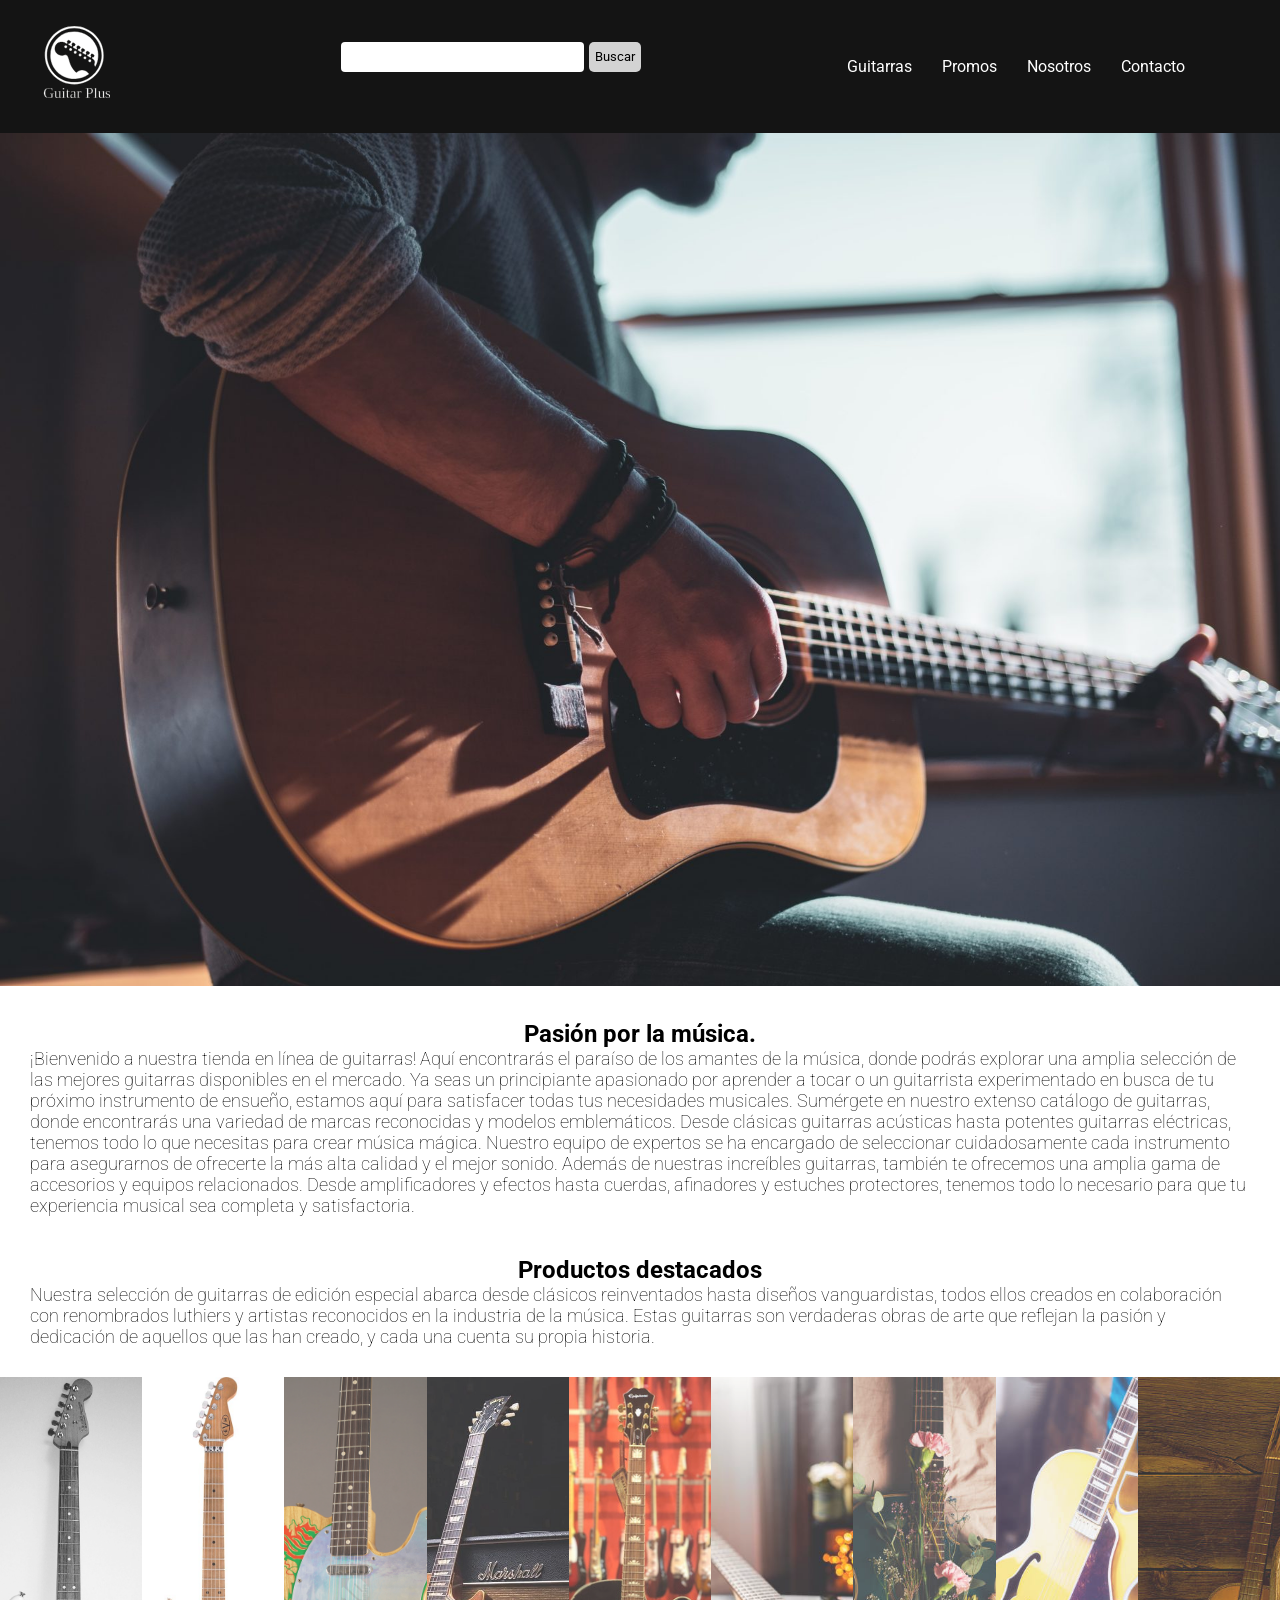
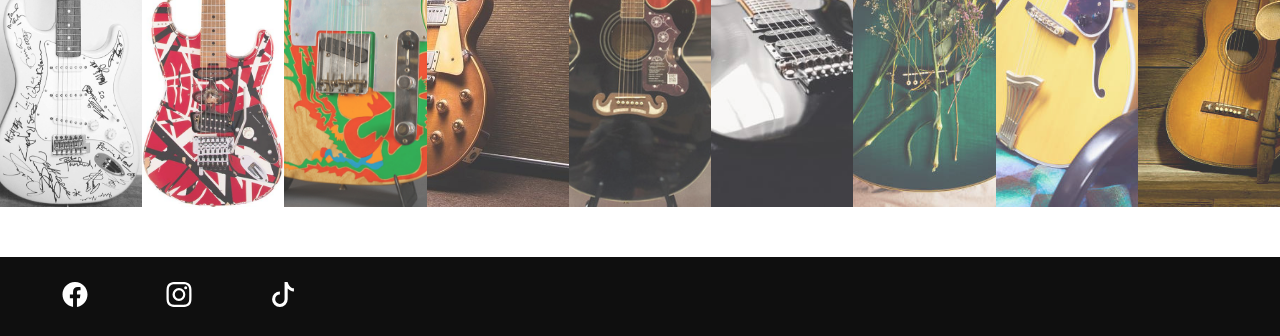
<file: Portafolio Final 1/index.html>
<!DOCTYPE html>
<html lang="en">
<head>
    <meta charset="UTF-8">
    <meta http-equiv="X-UA-Compatible" content="IE=edge">
    <meta name="viewport" content="width=device-width, initial-scale=1.0">
    <title>Guitar Plus</title>
    <link rel="shortcut icon" href="./imagenes/icon.png" type="image/x-icon">
    <link rel="stylesheet" href="./css/style.css">
</head>
<body>
    <nav>
        
      <a href="#">
        <img src="./imagenes/logo-clavijero.svg" alt="logo_svg">
      </a>
      <form class="search" action="">
        <input type="search">
        <button>
            Buscar
        </button>
      </form>
        <ul>
            <li>
                <a href="./content/Guitarras.html">Guitarras</a>
            </li>   
            <li>
                <a href="./content/Promos.html">Promos</a>
            </li>
            
            <li>
                <a href="./content/Nosotros.html">Nosotros</a>  
            </li>
            <li>
                <a href="./content/Contacto.html">Contacto</a>
            </li>
        </ul>
        
    </nav>
    <header>
        <img src="./imagenes/Hombre-tocando.jpg" alt="tocando-guitarra">
    </header>
    
    <main>
        <section class="intro">
          <h1>Pasión por la música.</h1>
          <p class="color-black">¡Bienvenido a nuestra tienda en línea de guitarras! Aquí encontrarás el paraíso de los amantes de la música, donde podrás explorar una amplia selección de las mejores guitarras disponibles en el mercado. Ya seas un principiante apasionado por aprender a tocar o un guitarrista experimentado en busca de tu próximo instrumento de ensueño, estamos aquí para satisfacer todas tus necesidades musicales.

            Sumérgete en nuestro extenso catálogo de guitarras, donde encontrarás una variedad de marcas reconocidas y modelos emblemáticos. Desde clásicas guitarras acústicas hasta potentes guitarras eléctricas, tenemos todo lo que necesitas para crear música mágica. Nuestro equipo de expertos se ha encargado de seleccionar cuidadosamente cada instrumento para asegurarnos de ofrecerte la más alta calidad y el mejor sonido.
            
            Además de nuestras increíbles guitarras, también te ofrecemos una amplia gama de accesorios y equipos relacionados. Desde amplificadores y efectos hasta cuerdas, afinadores y estuches protectores, tenemos todo lo necesario para que tu experiencia musical sea completa y satisfactoria.</p>
        </section>
        <div class="intro">
            <h2 class="centerh2-destacados">Productos destacados</h2>
            <p>Nuestra selección de guitarras de edición especial abarca desde clásicos reinventados hasta diseños vanguardistas, todos ellos creados en colaboración con renombrados luthiers y artistas reconocidos en la industria de la música. Estas guitarras son verdaderas obras de arte que reflejan la pasión y dedicación de aquellos que las han creado, y cada una cuenta su propia historia.</p>
        </div>
        <section class="ediciones-especiales">

           
            <img src="./imagenes/ediciones especiales/guitarra-edicion-especial-2.jpg" alt="especia-2">
            <img src="./imagenes/ediciones especiales/guitarra-edicion-especial-3.jpg" alt="especial-3">
            <img src="./imagenes/ediciones especiales/guitarra-edicion-especial-4.jpg" alt="especial-4">
            <img src="./imagenes/ediciones especiales/guitarra-edicion-especial-5.jpg" alt="especial-5">
            <img src="./imagenes/ediciones especiales/guitarra-edicion-especial-6.jpg" alt="especial-6">
            <img src="./imagenes/ediciones especiales/guitarra-edicion-especial-7.jpg" alt="especial-7">
            <img src="./imagenes/ediciones especiales/guitarra-edicion-especial-8.jpg" alt="especial-8">
            <img src="./imagenes/ediciones especiales/guitarra-edicion-especial-9.jpg" alt="especial-9">
            <img src="./imagenes/ediciones especiales/guitarra-edicion-especial-10.jpg" alt="especial-10">
         </section>
        <section>

            
            
    </main>
    <footer>
        
        <svg xmlns="http://www.w3.org/2000/svg" width="16" height="16" fill="currentColor" class="bi bi-facebook" viewBox="0 0 16 16">
            <path d="M16 8.049c0-4.446-3.582-8.05-8-8.05C3.58 0-.002 3.603-.002 8.05c0 4.017 2.926 7.347 6.75 7.951v-5.625h-2.03V8.05H6.75V6.275c0-2.017 1.195-3.131 3.022-3.131.876 0 1.791.157 1.791.157v1.98h-1.009c-.993 0-1.303.621-1.303 1.258v1.51h2.218l-.354 2.326H9.25V16c3.824-.604 6.75-3.934 6.75-7.951z"/>
        </svg>
        <svg xmlns="http://www.w3.org/2000/svg" width="16" height="16" fill="currentColor" class="bi bi-instagram" viewBox="0 0 16 16">
            <path d="M8 0C5.829 0 5.556.01 4.703.048 3.85.088 3.269.222 2.76.42a3.917 3.917 0 0 0-1.417.923A3.927 3.927 0 0 0 .42 2.76C.222 3.268.087 3.85.048 4.7.01 5.555 0 5.827 0 8.001c0 2.172.01 2.444.048 3.297.04.852.174 1.433.372 1.942.205.526.478.972.923 1.417.444.445.89.719 1.416.923.51.198 1.09.333 1.942.372C5.555 15.99 5.827 16 8 16s2.444-.01 3.298-.048c.851-.04 1.434-.174 1.943-.372a3.916 3.916 0 0 0 1.416-.923c.445-.445.718-.891.923-1.417.197-.509.332-1.09.372-1.942C15.99 10.445 16 10.173 16 8s-.01-2.445-.048-3.299c-.04-.851-.175-1.433-.372-1.941a3.926 3.926 0 0 0-.923-1.417A3.911 3.911 0 0 0 13.24.42c-.51-.198-1.092-.333-1.943-.372C10.443.01 10.172 0 7.998 0h.003zm-.717 1.442h.718c2.136 0 2.389.007 3.232.046.78.035 1.204.166 1.486.275.373.145.64.319.92.599.28.28.453.546.598.92.11.281.24.705.275 1.485.039.843.047 1.096.047 3.231s-.008 2.389-.047 3.232c-.035.78-.166 1.203-.275 1.485a2.47 2.47 0 0 1-.599.919c-.28.28-.546.453-.92.598-.28.11-.704.24-1.485.276-.843.038-1.096.047-3.232.047s-2.39-.009-3.233-.047c-.78-.036-1.203-.166-1.485-.276a2.478 2.478 0 0 1-.92-.598 2.48 2.48 0 0 1-.6-.92c-.109-.281-.24-.705-.275-1.485-.038-.843-.046-1.096-.046-3.233 0-2.136.008-2.388.046-3.231.036-.78.166-1.204.276-1.486.145-.373.319-.64.599-.92.28-.28.546-.453.92-.598.282-.11.705-.24 1.485-.276.738-.034 1.024-.044 2.515-.045v.002zm4.988 1.328a.96.96 0 1 0 0 1.92.96.96 0 0 0 0-1.92zm-4.27 1.122a4.109 4.109 0 1 0 0 8.217 4.109 4.109 0 0 0 0-8.217zm0 1.441a2.667 2.667 0 1 1 0 5.334 2.667 2.667 0 0 1 0-5.334z"/>
        </svg>
        <svg xmlns="http://www.w3.org/2000/svg" width="16" height="16" fill="currentColor" class="bi bi-tiktok" viewBox="0 0 16 16">
            <path d="M9 0h1.98c.144.715.54 1.617 1.235 2.512C12.895 3.389 13.797 4 15 4v2c-1.753 0-3.07-.814-4-1.829V11a5 5 0 1 1-5-5v2a3 3 0 1 0 3 3V0Z"/>
        </svg> 
    </footer>
</body>
</html>
</file>
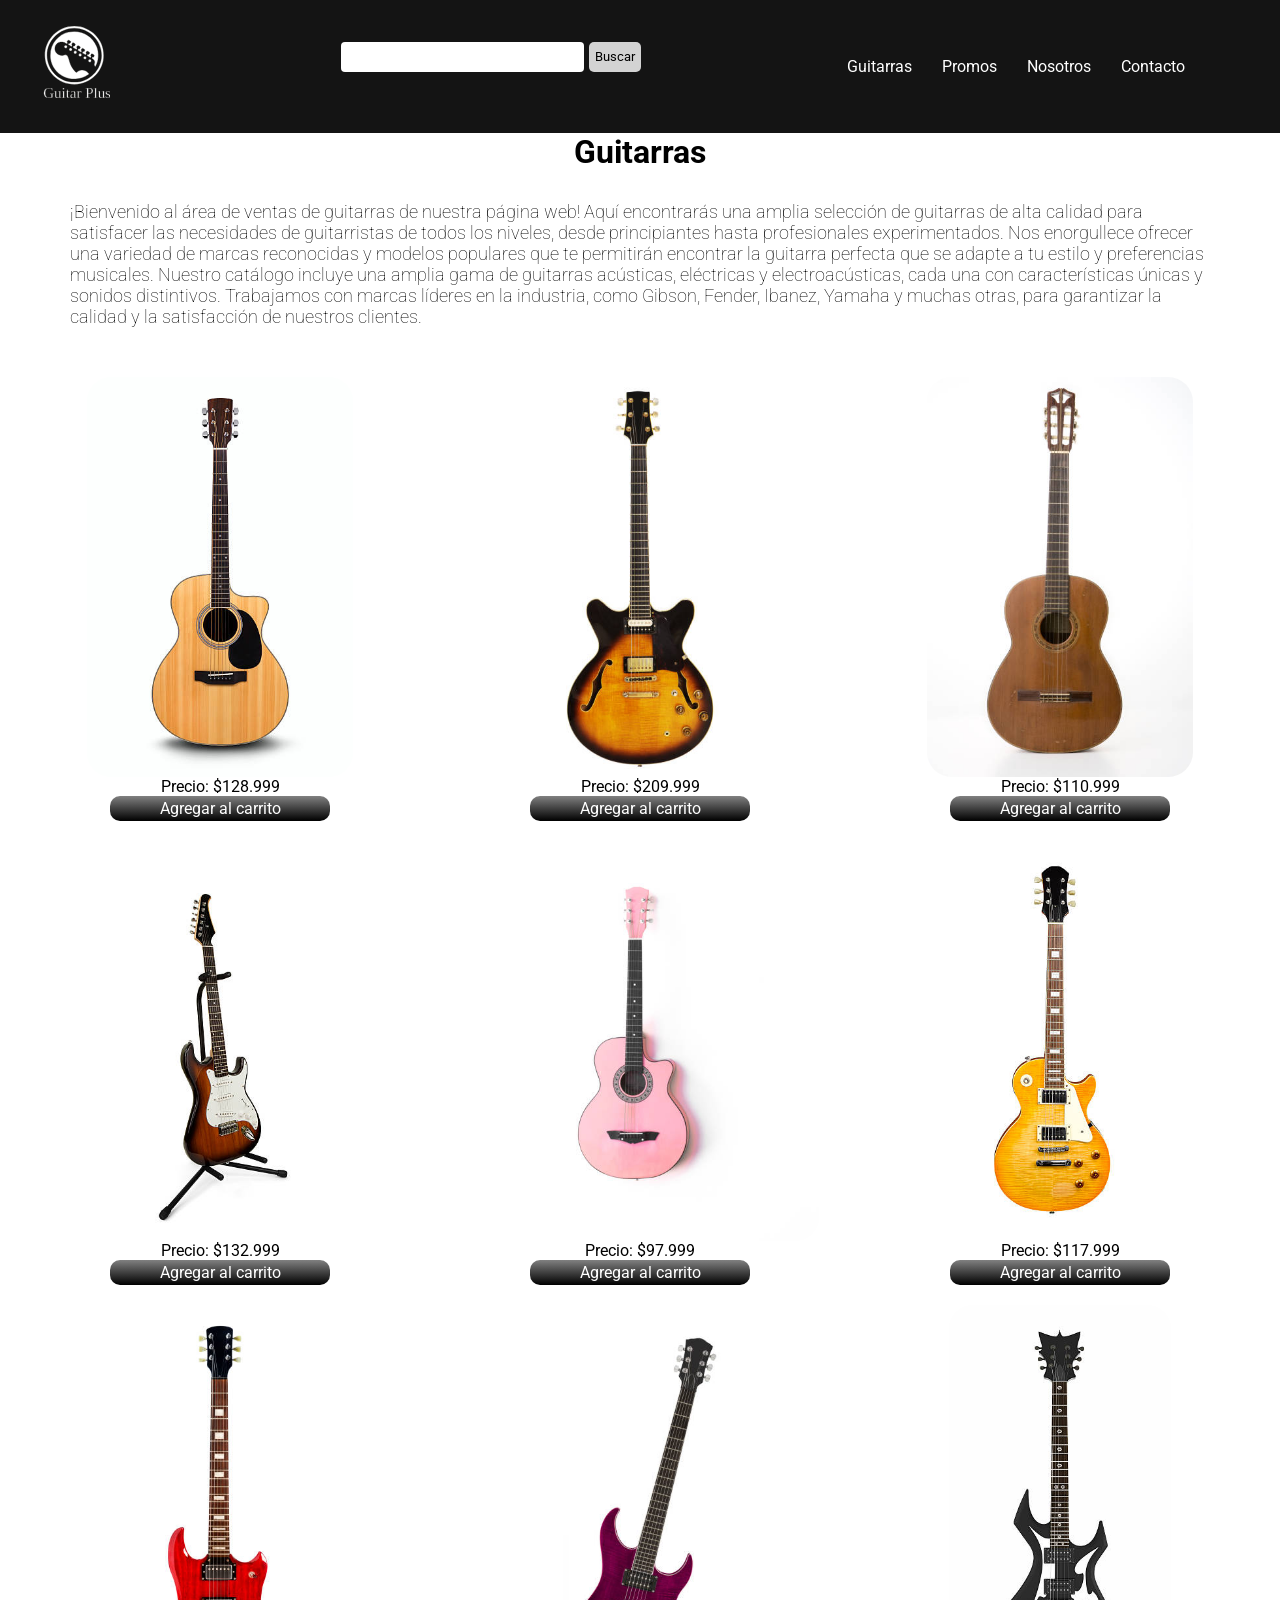
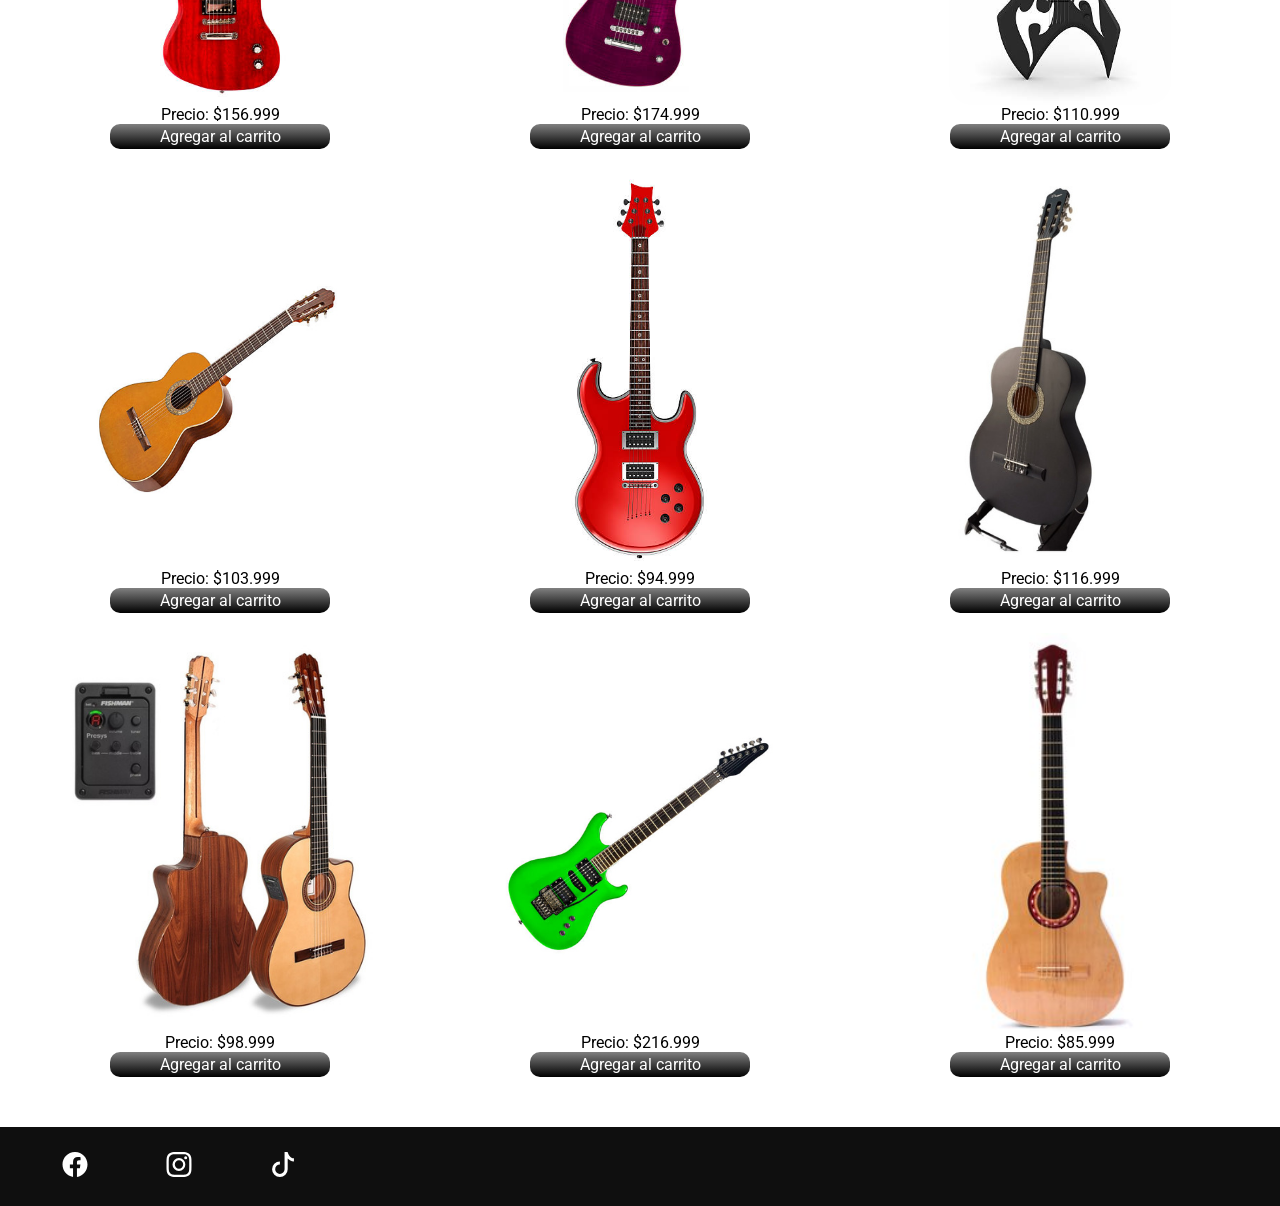
<file: Portafolio Final 1/content/guitarras.html>
<!DOCTYPE html>
<html lang="en">
<head>
    <meta charset="UTF-8">
    <meta http-equiv="X-UA-Compatible" content="IE=edge">
    <meta name="viewport" content="width=device-width, initial-scale=1.0">
    <title>Guitar Plus_Guitarras</title>
    <link rel="shortcut icon" href="../imagenes/icon.png" type="image/x-icon">
    <link rel="stylesheet" href="../css/style.css">
</head>
<body>
    <nav>
        <a href="../index.html">
            <img src="../imagenes/logo-clavijero.svg" alt="logo_svg">
        </a>
        <form class="search" action="">
            <input type="search">
            <button>
                Buscar
            </button>
          </form>
        <ul>
            <li>
                <a href="./guitarras.html">Guitarras</a>
            </li>
            <li>
                <a href="./promos.html">Promos</a>
            </li>
            
            <li>
                <a href="./nosotros.html">Nosotros</a>
            </li>
            <li>
                <a href="./contacto.html">Contacto</a>
            </li>
        </ul>
        
    </nav>
    <main>
    <h1>Guitarras</h1>
    <div class="contenedor">
        <p class="intro">¡Bienvenido al área de ventas de guitarras de nuestra página web!

            Aquí encontrarás una amplia selección de guitarras de alta calidad para satisfacer las necesidades de guitarristas de todos los niveles, desde principiantes hasta profesionales experimentados. Nos enorgullece ofrecer una variedad de marcas reconocidas y modelos populares que te permitirán encontrar la guitarra perfecta que se adapte a tu estilo y preferencias musicales.
            
            Nuestro catálogo incluye una amplia gama de guitarras acústicas, eléctricas y electroacústicas, cada una con características únicas y sonidos distintivos. Trabajamos con marcas líderes en la industria, como Gibson, Fender, Ibanez, Yamaha y muchas otras, para garantizar la calidad y la satisfacción de nuestros clientes.</p>
       <div class="caja">
      
        <img src="../imagenes/guitarras 2/guitarra-1.jpg" alt="guitarra_1">
        <label>Precio: $128.999</label>
           <a href="#"> Agregar al carrito</a> 
       </div>
       <div class="caja">
        
        <img src="../imagenes/guitarras 2/guitarra-2.jpg" alt="guitarra_2">
        <label>Precio: $209.999</label>
           <a href="#"> Agregar al carrito</a> 
       </div> 
       
       <div class="caja">
        <img src="../imagenes/guitarras 2/guitarra-4.jpg" alt="guitarra_4">
        <label>Precio: $110.999</label>
           <a href="#"> Agregar al carrito</a> 
       </div> 
       <div class="caja">
        <img src="../imagenes/guitarras 2/guitarra-5.jpg" alt="guitarra_5">
        <label>Precio: $132.999</label>
           <a href="#"> Agregar al carrito</a> 
       </div> 
       <div class="caja">
        <img src="../imagenes/guitarras 2/guitarra-6.jpg" alt="guitarra_6">
        <label>Precio: $97.999</label>
           <a href="#"> Agregar al carrito</a> 
           
       </div> 
       <div class="caja">
        <img src="../imagenes/guitarras 2/guitarra-7.jpg" alt="guitarra_7">
        <label>Precio: $117.999</label>
           <a href="#"> Agregar al carrito</a> 
       </div> 
       <div class="caja">
        <img src="../imagenes/guitarras 2/guitarra-8.jpg" alt="guitarra_8">
        <label>Precio: $156.999</label>
           <a href="#"> Agregar al carrito</a> 
       </div> 
       <div class="caja">
        <img src="../imagenes/guitarras 2/guitarra-9.jpg" alt="guitarra_9">
        <label>Precio: $174.999</label>
           <a href="#"> Agregar al carrito</a> 
       </div> 
       <div class="caja">
        <img src="../imagenes/guitarras 2/guitarra-10.jpg" alt="guitarra_10">
        <label>Precio: $110.999</label>
           <a href="#"> Agregar al carrito</a> 
       </div>
       <div class="caja">
        <img src="../imagenes/guitarras 2/guitarra-11.jpg" alt="guitarra_11">
        <label>Precio: $103.999</label>
           <a href="#"> Agregar al carrito</a> 
       </div> 
       <div class="caja">
        <img src="../imagenes/guitarras 2/guitarra-12.jpg" alt="guitarra_12">
        <label>Precio: $94.999</label>
           <a href="#"> Agregar al carrito</a> 
       </div>
       <div class="caja">
        <img src="../imagenes/guitarras 2/guitarra-13.jpg" alt="guitarra_13">
        <label>Precio: $116.999</label>
           <a href="#"> Agregar al carrito</a> 
       </div>   
       <div class="caja">
        <img src="../imagenes/guitarras 2/guitarra-14.jpg" alt="guitarra_14">
        <label>Precio: $98.999</label>
           <a href="#"> Agregar al carrito</a>
        </div>
           <div class="caja">
            <img src="../imagenes/guitarras 2/guitarra-3.jpg" alt="guitarra_3">
            <label>Precio: $216.999</label>
               <a href="#"> Agregar al carrito</a> 
            </div>
                   
       <div class="caja">
        <img src="../imagenes/guitarras 2/guitarra 15.jpg" alt="guitarra_15">
        <label>Precio: $85.999</label>
           <a href="#"> Agregar al carrito</a> 
        </div>
           
    </div>
</main>
<footer>
        
    <svg xmlns="http://www.w3.org/2000/svg" width="16" height="16" fill="currentColor" class="bi bi-facebook" viewBox="0 0 16 16">
        <path d="M16 8.049c0-4.446-3.582-8.05-8-8.05C3.58 0-.002 3.603-.002 8.05c0 4.017 2.926 7.347 6.75 7.951v-5.625h-2.03V8.05H6.75V6.275c0-2.017 1.195-3.131 3.022-3.131.876 0 1.791.157 1.791.157v1.98h-1.009c-.993 0-1.303.621-1.303 1.258v1.51h2.218l-.354 2.326H9.25V16c3.824-.604 6.75-3.934 6.75-7.951z"/>
    </svg>
    <svg xmlns="http://www.w3.org/2000/svg" width="16" height="16" fill="currentColor" class="bi bi-instagram" viewBox="0 0 16 16">
        <path d="M8 0C5.829 0 5.556.01 4.703.048 3.85.088 3.269.222 2.76.42a3.917 3.917 0 0 0-1.417.923A3.927 3.927 0 0 0 .42 2.76C.222 3.268.087 3.85.048 4.7.01 5.555 0 5.827 0 8.001c0 2.172.01 2.444.048 3.297.04.852.174 1.433.372 1.942.205.526.478.972.923 1.417.444.445.89.719 1.416.923.51.198 1.09.333 1.942.372C5.555 15.99 5.827 16 8 16s2.444-.01 3.298-.048c.851-.04 1.434-.174 1.943-.372a3.916 3.916 0 0 0 1.416-.923c.445-.445.718-.891.923-1.417.197-.509.332-1.09.372-1.942C15.99 10.445 16 10.173 16 8s-.01-2.445-.048-3.299c-.04-.851-.175-1.433-.372-1.941a3.926 3.926 0 0 0-.923-1.417A3.911 3.911 0 0 0 13.24.42c-.51-.198-1.092-.333-1.943-.372C10.443.01 10.172 0 7.998 0h.003zm-.717 1.442h.718c2.136 0 2.389.007 3.232.046.78.035 1.204.166 1.486.275.373.145.64.319.92.599.28.28.453.546.598.92.11.281.24.705.275 1.485.039.843.047 1.096.047 3.231s-.008 2.389-.047 3.232c-.035.78-.166 1.203-.275 1.485a2.47 2.47 0 0 1-.599.919c-.28.28-.546.453-.92.598-.28.11-.704.24-1.485.276-.843.038-1.096.047-3.232.047s-2.39-.009-3.233-.047c-.78-.036-1.203-.166-1.485-.276a2.478 2.478 0 0 1-.92-.598 2.48 2.48 0 0 1-.6-.92c-.109-.281-.24-.705-.275-1.485-.038-.843-.046-1.096-.046-3.233 0-2.136.008-2.388.046-3.231.036-.78.166-1.204.276-1.486.145-.373.319-.64.599-.92.28-.28.546-.453.92-.598.282-.11.705-.24 1.485-.276.738-.034 1.024-.044 2.515-.045v.002zm4.988 1.328a.96.96 0 1 0 0 1.92.96.96 0 0 0 0-1.92zm-4.27 1.122a4.109 4.109 0 1 0 0 8.217 4.109 4.109 0 0 0 0-8.217zm0 1.441a2.667 2.667 0 1 1 0 5.334 2.667 2.667 0 0 1 0-5.334z"/>
    </svg>
    <svg xmlns="http://www.w3.org/2000/svg" width="16" height="16" fill="currentColor" class="bi bi-tiktok" viewBox="0 0 16 16">
        <path d="M9 0h1.98c.144.715.54 1.617 1.235 2.512C12.895 3.389 13.797 4 15 4v2c-1.753 0-3.07-.814-4-1.829V11a5 5 0 1 1-5-5v2a3 3 0 1 0 3 3V0Z"/>
    </svg> 
</footer>
</body>

</html>
</file>
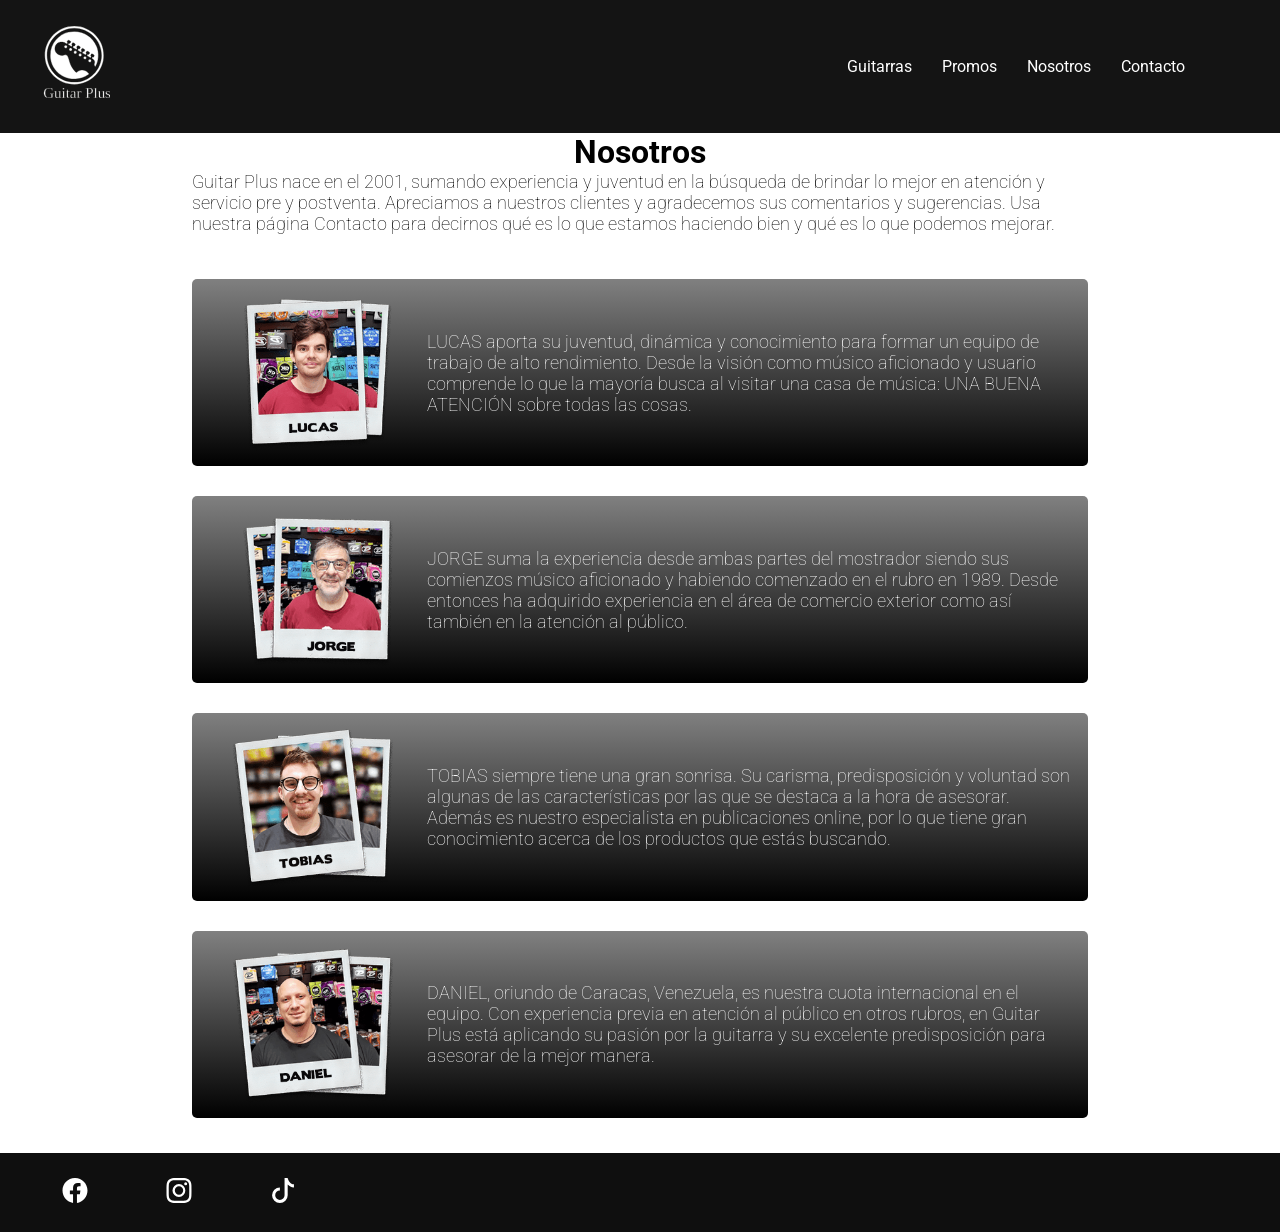
<file: Portafolio Final 1/content/nosotros.html>
<!DOCTYPE html>
<html lang="en">
<head>
    <meta charset="UTF-8">
    <meta http-equiv="X-UA-Compatible" content="IE=edge">
    <meta name="viewport" content="width=device-width, initial-scale=1.0">
    <title>Guitar Plus_Nosotros</title>
    <link rel="shortcut icon" href="../imagenes/icon.png" type="image/x-icon">
    <link rel="stylesheet" href="../css/style.css">
</head>
<body>
    <nav>
        <a href="../index.html">
            <img src="../imagenes/logo-clavijero.svg" alt="logo_svg">
        </a>

        <ul>
            <li>
                <a href="./guitarras.html">Guitarras</a>
            </li>
            <li>
                <a href="./promos.html">Promos</a>
            </li>
            
            <li>
                <a href="./nosotros.html">Nosotros</a>
            </li>
            <li>
                <a href="./contacto.html">Contacto</a>
            </li>
        </ul>
    </nav>
    <main></main>
    <h1 class="centrar-nosotros">Nosotros</h1>
    <section>
    <p class="alinear">Guitar Plus nace en el 2001, sumando experiencia y juventud en la búsqueda de brindar lo mejor en atención y servicio pre y postventa. Apreciamos a nuestros clientes y agradecemos sus comentarios y sugerencias. Usa nuestra página Contacto para decirnos qué es lo que estamos haciendo bien y qué es lo que podemos mejorar.</p>
</section>
<div class="personal-contenedor">
<div class="personal">
<img src="../imagenes/personal/peronal-1.png" alt="persona-1">
<p>LUCAS aporta su juventud, dinámica y conocimiento para formar un equipo de trabajo de alto rendimiento. Desde la visión como músico aficionado y usuario comprende lo que la mayoría busca al visitar una casa de música: UNA BUENA ATENCIÓN sobre todas las cosas.</p>
</div>
<div class="personal">
<img src="../imagenes/personal/personal-2.png" alt="persona-2">
<p>JORGE suma la experiencia desde ambas partes del mostrador siendo sus comienzos músico aficionado y habiendo comenzado en el rubro en 1989. Desde entonces ha adquirido experiencia en el área de comercio exterior como así también en la atención al público.</p>
</div>
<div class="personal">
<img src="../imagenes/personal/personal-3.png" alt="persona-3">
<p>TOBIAS siempre tiene una gran sonrisa. Su carisma, predisposición y voluntad son algunas de las características por las que se destaca a la hora de asesorar. Además es nuestro especialista en publicaciones online, por lo que tiene gran conocimiento acerca de los productos que estás buscando.</p>
</div>
<div class="personal">
<img src="../imagenes/personal/personal-4.png" alt="persona-4">
<p>DANIEL, oriundo de Caracas, Venezuela, es nuestra cuota internacional en el equipo. Con experiencia previa en atención al público en otros rubros, en Guitar Plus está aplicando su pasión por la guitarra y su excelente predisposición para asesorar de la mejor manera.</p>
</div>
</div>
</main>
<footer>
    <svg xmlns="http://www.w3.org/2000/svg" width="16" height="16" fill="currentColor" class="bi bi-facebook" viewBox="0 0 16 16">
        <path d="M16 8.049c0-4.446-3.582-8.05-8-8.05C3.58 0-.002 3.603-.002 8.05c0 4.017 2.926 7.347 6.75 7.951v-5.625h-2.03V8.05H6.75V6.275c0-2.017 1.195-3.131 3.022-3.131.876 0 1.791.157 1.791.157v1.98h-1.009c-.993 0-1.303.621-1.303 1.258v1.51h2.218l-.354 2.326H9.25V16c3.824-.604 6.75-3.934 6.75-7.951z"/>
    </svg>
    <svg xmlns="http://www.w3.org/2000/svg" width="16" height="16" fill="currentColor" class="bi bi-instagram" viewBox="0 0 16 16">
        <path d="M8 0C5.829 0 5.556.01 4.703.048 3.85.088 3.269.222 2.76.42a3.917 3.917 0 0 0-1.417.923A3.927 3.927 0 0 0 .42 2.76C.222 3.268.087 3.85.048 4.7.01 5.555 0 5.827 0 8.001c0 2.172.01 2.444.048 3.297.04.852.174 1.433.372 1.942.205.526.478.972.923 1.417.444.445.89.719 1.416.923.51.198 1.09.333 1.942.372C5.555 15.99 5.827 16 8 16s2.444-.01 3.298-.048c.851-.04 1.434-.174 1.943-.372a3.916 3.916 0 0 0 1.416-.923c.445-.445.718-.891.923-1.417.197-.509.332-1.09.372-1.942C15.99 10.445 16 10.173 16 8s-.01-2.445-.048-3.299c-.04-.851-.175-1.433-.372-1.941a3.926 3.926 0 0 0-.923-1.417A3.911 3.911 0 0 0 13.24.42c-.51-.198-1.092-.333-1.943-.372C10.443.01 10.172 0 7.998 0h.003zm-.717 1.442h.718c2.136 0 2.389.007 3.232.046.78.035 1.204.166 1.486.275.373.145.64.319.92.599.28.28.453.546.598.92.11.281.24.705.275 1.485.039.843.047 1.096.047 3.231s-.008 2.389-.047 3.232c-.035.78-.166 1.203-.275 1.485a2.47 2.47 0 0 1-.599.919c-.28.28-.546.453-.92.598-.28.11-.704.24-1.485.276-.843.038-1.096.047-3.232.047s-2.39-.009-3.233-.047c-.78-.036-1.203-.166-1.485-.276a2.478 2.478 0 0 1-.92-.598 2.48 2.48 0 0 1-.6-.92c-.109-.281-.24-.705-.275-1.485-.038-.843-.046-1.096-.046-3.233 0-2.136.008-2.388.046-3.231.036-.78.166-1.204.276-1.486.145-.373.319-.64.599-.92.28-.28.546-.453.92-.598.282-.11.705-.24 1.485-.276.738-.034 1.024-.044 2.515-.045v.002zm4.988 1.328a.96.96 0 1 0 0 1.92.96.96 0 0 0 0-1.92zm-4.27 1.122a4.109 4.109 0 1 0 0 8.217 4.109 4.109 0 0 0 0-8.217zm0 1.441a2.667 2.667 0 1 1 0 5.334 2.667 2.667 0 0 1 0-5.334z"/>
    </svg>
    <svg xmlns="http://www.w3.org/2000/svg" width="16" height="16" fill="currentColor" class="bi bi-tiktok" viewBox="0 0 16 16">
        <path d="M9 0h1.98c.144.715.54 1.617 1.235 2.512C12.895 3.389 13.797 4 15 4v2c-1.753 0-3.07-.814-4-1.829V11a5 5 0 1 1-5-5v2a3 3 0 1 0 3 3V0Z"/>
    </svg> 
</footer>
</body>
</html>
</file>
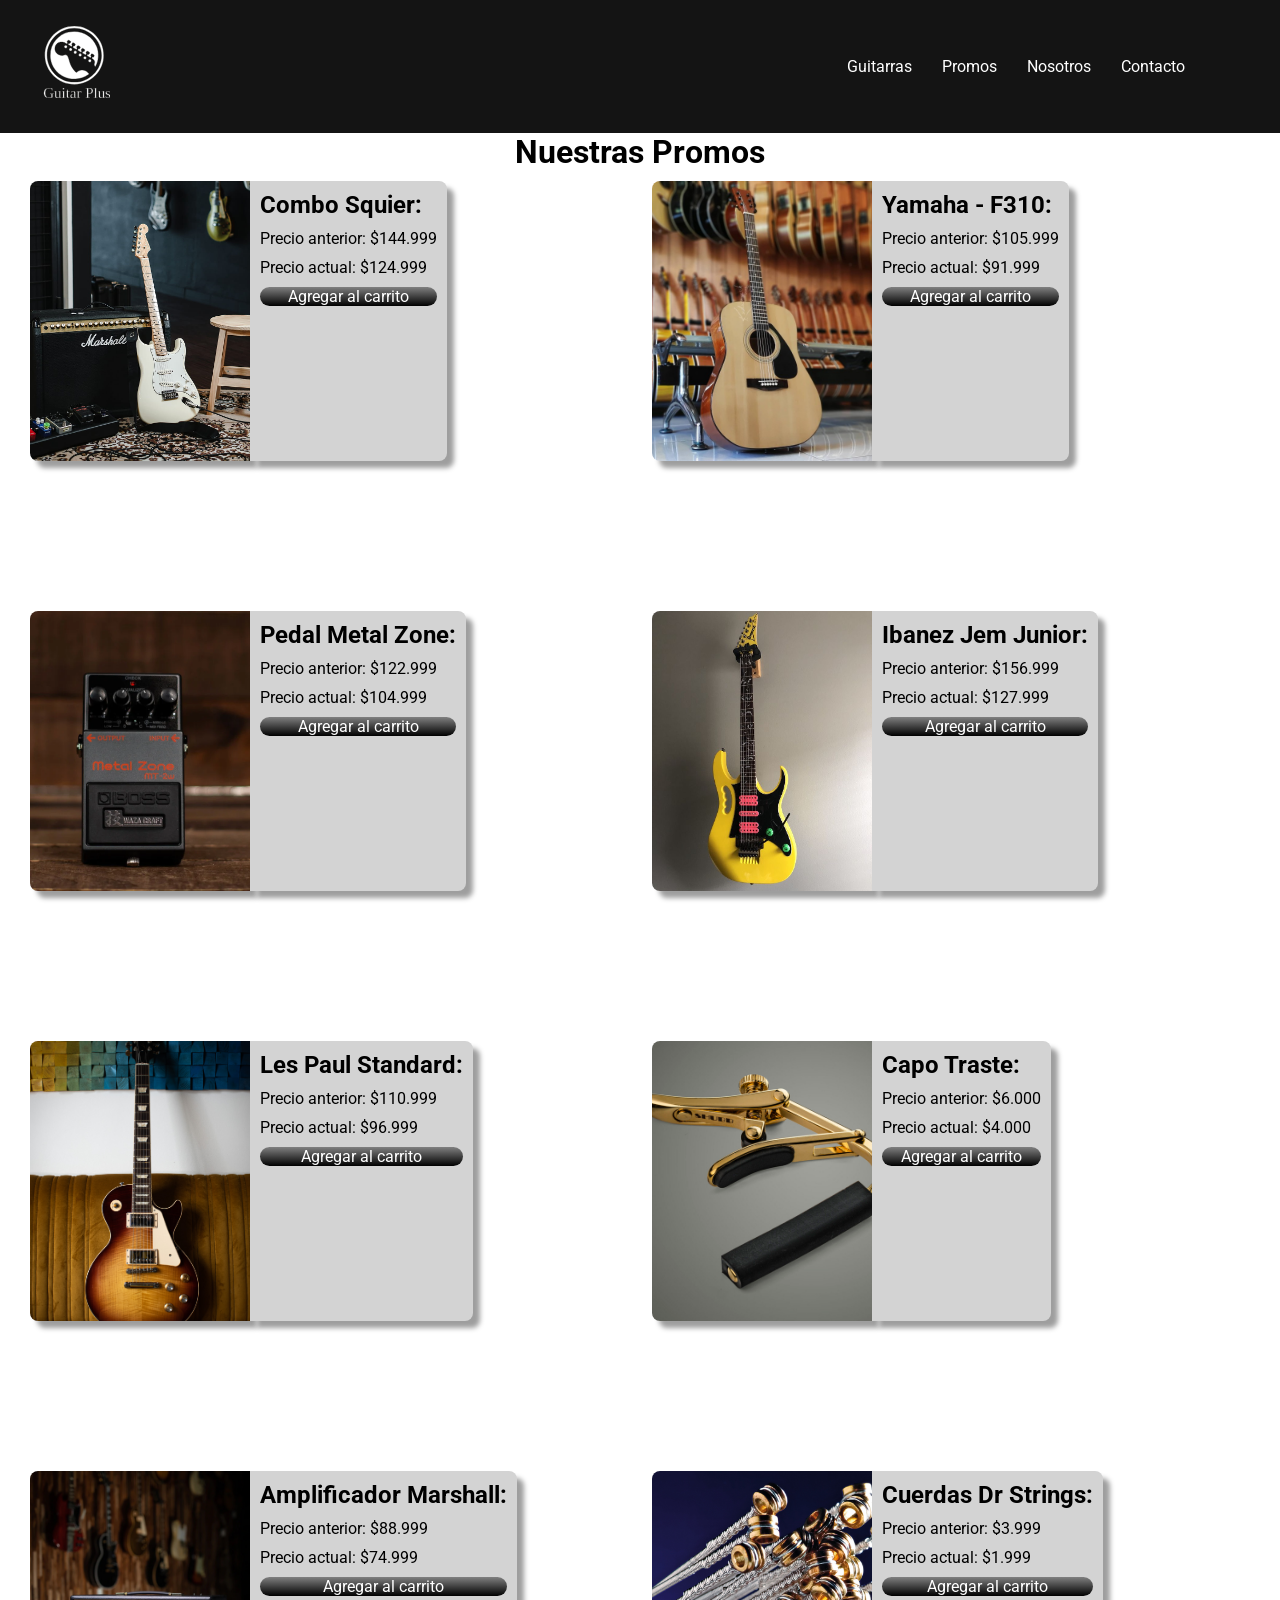
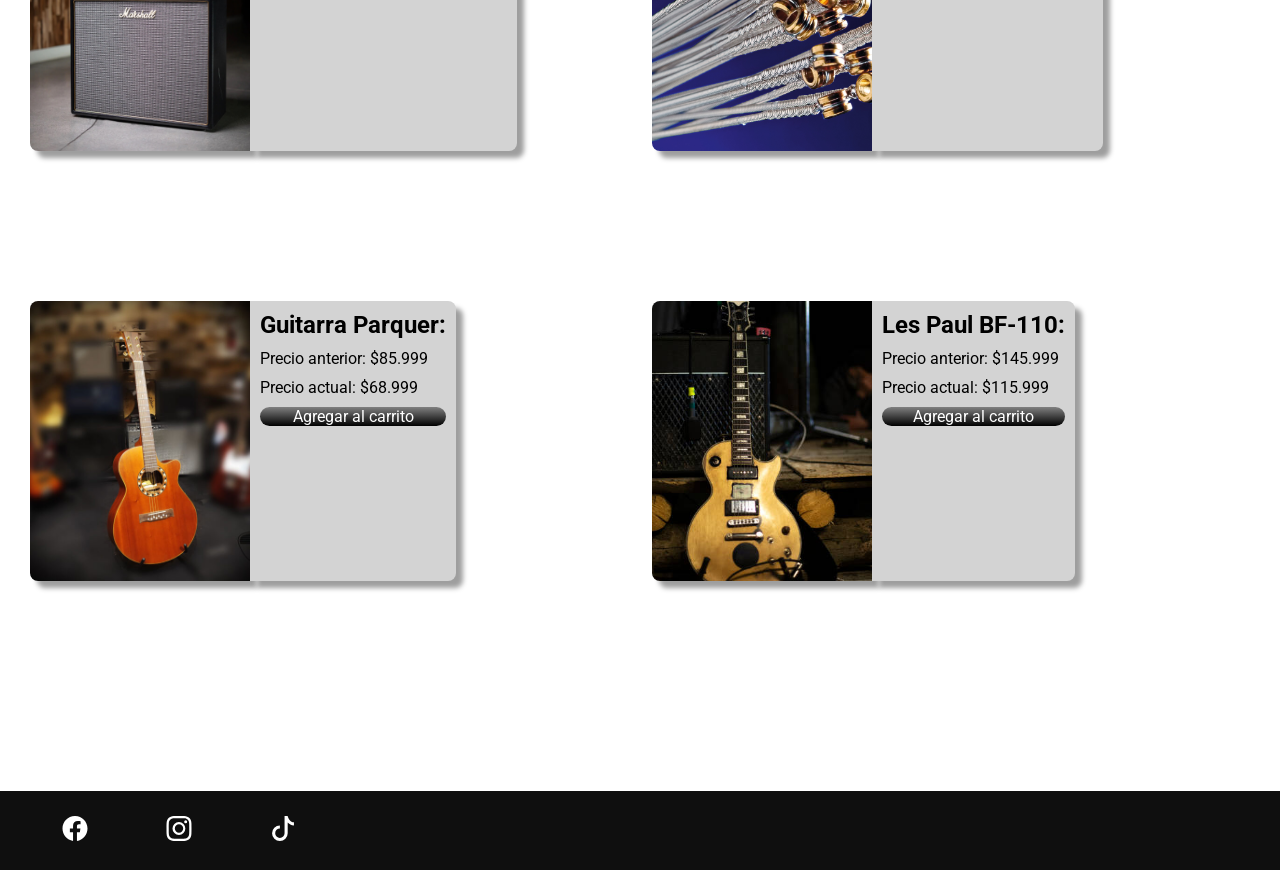
<file: Portafolio Final 1/content/promos.html>
<!DOCTYPE html>
<html lang="en">
<head>
    <meta charset="UTF-8">
    <meta http-equiv="X-UA-Compatible" content="IE=edge">
    <meta name="viewport" content="width=device-width, initial-scale=1.0">
    <title>Guitar Plus_Promos</title>
    <link rel="shortcut icon" href="../imagenes/icon.png" type="image/x-icon">
    <link rel="stylesheet" href="../css/style.css">
</head>
<body>
    <nav>
        <a href="../index.html">
            <img src="../imagenes/logo-clavijero.svg" alt="logo_svg">
        </a>
        
        <ul>
            <li>
                <a href="./guitarras.html">Guitarras</a>
            </li> 
            <li>
                <a href="./promos.html">Promos</a>
            </li>
            
            <li>
                <a href="./nosotros.html">Nosotros</a>
            </li>
            <li>
                <a href="./contacto.html">Contacto</a>
            </li>
        </ul>
    </nav>
    <header></header>
    <main>
        <h1 class="text-center">Nuestras Promos</h1>
        
        <div class="contenedor2">
            
          <div class="caja2">
            <img src="../imagenes/productos en promoción/combo_fender.jpg" alt="fender-squier">
            <div>
           <h2>Combo Squier:</h2>
           <label>Precio anterior: $144.999</label>
           <label>Precio actual: $124.999</label>
           <a href="#"> Agregar al carrito</a> 
           
        </div>
        </div>
        <div class="caja2">
          <img src="../imagenes/productos en promoción/Yamaha_f310.jpg" alt="guitarra-yamaha">
          <div>
          <h2 class="   center_promos">Yamaha - F310:</h2>
          <label>Precio anterior: $105.999</label>
           <label>Precio actual: $91.999</label>
           <a href="#">Agregar al carrito</a>
           
        </div>   
        </div>
        <div class="caja2">
          <img src="../imagenes/productos en promoción/pedal-metal-boss.webp" alt="pedal-guitarra-electrica">
          <div>
          <h2>Pedal Metal Zone:</h2>
          <label>Precio anterior: $122.999</label>
           <label>Precio actual: $104.999</label>
           <a href="#">Agregar al carrito</a>
           
        </div>
            
        </div>  
           <div class="caja2">
            <img src="../imagenes/productos en promoción/ibanez_jem_junior.jpg" alt="ibanez-junior">
            <div>
            <h2>Ibanez Jem Junior:</h2>
            <label>Precio anterior: $156.999</label>
           <label>Precio actual: $127.999</label>
           <a href="#">Agregar al carrito</a>
           
        </div>
           </div>
           <div class="caja2">
            <img src="../imagenes/productos en promoción/gibson_les_paul.jpg" alt=" gibson-standard">
            <div>
            <h2>Les Paul Standard:</h2>
            
            <label>Precio anterior: $110.999</label>
           <label>Precio actual: $96.999</label>
           <a href="#">Agregar al carrito</a>
    
        </div>
           </div>
           <div class="caja2">
            <img src="../imagenes/productos en promoción/capo_traste.jpg" alt="capo-traste-para-guitarra">
            <div>
            <h2>Capo Traste:</h2>
            <label>Precio anterior: $6.000</label>
           <label>Precio actual: $4.000</label>
           <a href="#">Agregar al carrito</a>
        </div>
           </div>
           <div class="caja2">
                <img src="../imagenes/productos en promoción/amplificador_marshall.jpg" alt="amplificador-25w">
                <div>
                    <h2>Amplificador Marshall:</h2>
                    <label>Precio anterior: $88.999</label>
                    <label>Precio actual: $74.999</label>
                    <a href="#">Agregar al carrito</a>
                </div>
           </div>
           <div class="caja2">
            <img src="../imagenes/productos en promoción/cuerdas_para_guitarra.jpg" alt="cuerdas-dr-strings">
            <div>
            <h2>Cuerdas Dr Strings:</h2>
            <label>Precio anterior: $3.999</label>
           <label>Precio actual: $1.999</label>
           <a href="#">Agregar al carrito</a>
        </div>
           </div>
           <div class="caja2">
            <img src="../imagenes/productos en promoción/Guitarra-parquer.jpg" alt="guitarra-parquer">
            <div>
            <h2>Guitarra Parquer:</h2>
            <label class="tachado">Precio anterior: $85.999</label>
           <label>Precio actual: $68.999</label>
           <a href="#">Agregar al carrito</a>
        </div>
           </div>
           <div class="caja2">
            <img src="../imagenes/productos en promoción/guitarra-gibson-22.jpg" alt="les-paul-22">
            <div>
            <h2>Les Paul BF-110:</h2>
            <label>Precio anterior: $145.999</label>
           <label>Precio actual: $115.999</label>
           <a href="#">Agregar al carrito</a>
        </div>
           </div>
           
        </div>
    </main>
    <footer>
        
        <svg xmlns="http://www.w3.org/2000/svg" width="16" height="16" fill="currentColor" class="bi bi-facebook" viewBox="0 0 16 16">
            <path d="M16 8.049c0-4.446-3.582-8.05-8-8.05C3.58 0-.002 3.603-.002 8.05c0 4.017 2.926 7.347 6.75 7.951v-5.625h-2.03V8.05H6.75V6.275c0-2.017 1.195-3.131 3.022-3.131.876 0 1.791.157 1.791.157v1.98h-1.009c-.993 0-1.303.621-1.303 1.258v1.51h2.218l-.354 2.326H9.25V16c3.824-.604 6.75-3.934 6.75-7.951z"/>
        </svg>
        <svg xmlns="http://www.w3.org/2000/svg" width="16" height="16" fill="currentColor" class="bi bi-instagram" viewBox="0 0 16 16">
            <path d="M8 0C5.829 0 5.556.01 4.703.048 3.85.088 3.269.222 2.76.42a3.917 3.917 0 0 0-1.417.923A3.927 3.927 0 0 0 .42 2.76C.222 3.268.087 3.85.048 4.7.01 5.555 0 5.827 0 8.001c0 2.172.01 2.444.048 3.297.04.852.174 1.433.372 1.942.205.526.478.972.923 1.417.444.445.89.719 1.416.923.51.198 1.09.333 1.942.372C5.555 15.99 5.827 16 8 16s2.444-.01 3.298-.048c.851-.04 1.434-.174 1.943-.372a3.916 3.916 0 0 0 1.416-.923c.445-.445.718-.891.923-1.417.197-.509.332-1.09.372-1.942C15.99 10.445 16 10.173 16 8s-.01-2.445-.048-3.299c-.04-.851-.175-1.433-.372-1.941a3.926 3.926 0 0 0-.923-1.417A3.911 3.911 0 0 0 13.24.42c-.51-.198-1.092-.333-1.943-.372C10.443.01 10.172 0 7.998 0h.003zm-.717 1.442h.718c2.136 0 2.389.007 3.232.046.78.035 1.204.166 1.486.275.373.145.64.319.92.599.28.28.453.546.598.92.11.281.24.705.275 1.485.039.843.047 1.096.047 3.231s-.008 2.389-.047 3.232c-.035.78-.166 1.203-.275 1.485a2.47 2.47 0 0 1-.599.919c-.28.28-.546.453-.92.598-.28.11-.704.24-1.485.276-.843.038-1.096.047-3.232.047s-2.39-.009-3.233-.047c-.78-.036-1.203-.166-1.485-.276a2.478 2.478 0 0 1-.92-.598 2.48 2.48 0 0 1-.6-.92c-.109-.281-.24-.705-.275-1.485-.038-.843-.046-1.096-.046-3.233 0-2.136.008-2.388.046-3.231.036-.78.166-1.204.276-1.486.145-.373.319-.64.599-.92.28-.28.546-.453.92-.598.282-.11.705-.24 1.485-.276.738-.034 1.024-.044 2.515-.045v.002zm4.988 1.328a.96.96 0 1 0 0 1.92.96.96 0 0 0 0-1.92zm-4.27 1.122a4.109 4.109 0 1 0 0 8.217 4.109 4.109 0 0 0 0-8.217zm0 1.441a2.667 2.667 0 1 1 0 5.334 2.667 2.667 0 0 1 0-5.334z"/>
        </svg>
        <svg xmlns="http://www.w3.org/2000/svg" width="16" height="16" fill="currentColor" class="bi bi-tiktok" viewBox="0 0 16 16">
            <path d="M9 0h1.98c.144.715.54 1.617 1.235 2.512C12.895 3.389 13.797 4 15 4v2c-1.753 0-3.07-.814-4-1.829V11a5 5 0 1 1-5-5v2a3 3 0 1 0 3 3V0Z"/>
        </svg> 
    </footer>
            </body>
            </html>
</file>
<file: Portafolio Final 1/css/style.css>
@import url('https://fonts.googleapis.com/css2?family=Roboto:wght@300;400&display=swap');

*{
    font-family: 'Roboto', sans-serif;
    padding: 0;
    margin: 0;
    box-sizing: border-box;

}




   

nav{
background-color: rgb(20, 20, 20);
padding: 20px;
    display: flex;
   
    justify-content: space-between;
    align-items: center;
   
    
    
}

nav img{
    width:70px;
   
    position: relative;
    left: 20px;
}

    

nav ul{
 list-style: none;
 display: flex;
}

nav ul li{
margin: 15px;
}

nav ul li a{
    text-decoration: none;
    color: white;
    position: relative;
    right: 60px;
 
   border-radius: 5px;

   
}

nav .search{
    background-color: transparent;
    padding: 0;
    width: 300px;
    display: flex;

    /* Aplica también para la pantalla (Guitarras) */
}

nav .search button{
    margin-left: 5px;
    height: 30px;
    background-color: lightgray;
    border: none;
    padding: 4px 6px;
    border-radius: 5px;
}

header img{
 width: 100%; 
 height: auto; 
    
}




.intro{
  /* Esto aplica también para el texto que se encuentra en la pantalla de (Guitarras) */
    height: auto;
    margin: 20px auto;
    padding: 10px 30px;
    
}



p{
    font-size: 18px;  
    
    font-weight: 100;

    margin: auto    ;
  
   
}

.centerh2-destacados{
    text-align: center;
}

.ediciones-especiales{
    display: flex;
     width: 100%;
     height: 430px;
     
 }
    
  
 .ediciones-especiales img{
     width: 0px;
     flex-grow: 1;
     object-fit: cover;
     opacity: .8;
     transition: .5s ease;
 }
 
 .ediciones-especiales img:hover{
     cursor: pointer;
     width: 300px;
     opacity: 1;
     filter: contrast(120%);
 }

   
   




/* Contacto */

.contacto{
   
    display: flex;
    flex-wrap: wrap;
    justify-content: center;
   
    
}

.centro{
    text-align: center;
}

form{

    margin: 0 auto;
    width: 400px;
background-color: rgb(28, 28, 28);
padding:25px;

    
}

form label{
   color: rgb(255, 255, 255);
    
    display: block;
    margin-bottom: 15px
}

form input{
    margin-bottom: 20px;
    width: 100%;
    height: 30px;
    border-radius: 4px;
    border: none;
   
}

form textarea{
    width: 100%;
    border: none;
    border-radius: 4px;
    margin-bottom: 20px;
}

.move_map{

    position: relative;
    left: 404px;
   
}

/* Promociones */

.contenedor{
    margin: 0 auto;
    max-width: 1200px;
    display: flex;
    flex-wrap: wrap;
justify-content: space-between;

}

.contenedor2{
    padding: 10px 30px;
    display: flex;
    flex-wrap: wrap;
    flex-direction: row;
    justify-content: space-between;
    
}

.caja2{
    flex-direction: row;
    display: flex;
    margin-bottom: 150px;
    width: 49%;
    
}

.caja2 img{
    width: 220px;
    height: 280px;
    object-fit: cover;
    border-top-left-radius: 8px;
    border-bottom-left-radius: 8px;
    -webkit-box-shadow: 7px 7px 5px 0px rgba(158,158,158,1);
-moz-box-shadow: 7px 7px 5px 0px rgba(158,158,158,1);
box-shadow: 7px 7px 5px 0px rgba(158,158,158,1);
   
}

.caja2 div{
    display: flex;
    flex-direction: column;
    background-color: lightgray;
    padding: 10px;
    border-top-right-radius: 8px;
    border-bottom-right-radius: 8px;
    -webkit-box-shadow: 7px 7px 5px 0px rgba(158,158,158,1);
-moz-box-shadow: 7px 7px 5px 0px rgba(158,158,158,1);
box-shadow: 7px 7px 5px 0px rgba(158,158,158,1);
}
.caja2 div h2,
.caja2 div label,
.caja2 div a{
    margin-bottom: 10px;
    
}

.caja2 a{
    background-image: linear-gradient(gray, black);
    color: white;
    text-decoration: none;
    border-radius: 10px;
    text-align: center;
}
    


 






/* Guitarras */

h1{
    text-align: center;
 }
 
 
 
 .caja img{
    
     
     border-radius: 25px;
     height: 400px;
    margin-top: 20px;
 }
 
 
 
 .caja{
    display: flex;
    flex-direction: column;
    width: 30%;
  
    align-items: center;
 }
 
 .caja a{
     width: 220px;
     
 }
 
 .contenedor a{
     text-decoration: none;
     bottom: 3px;
    background-image: linear-gradient(gray, black);
     color: white;
     border-radius: 10px;
     padding: 3px;
     text-align: center;
    
 }






/* Nosotros */
.centrar-nosotros{
    text-align: center;
}

.alinear{
    width: 70%;
}

.personal-contenedor{
    display: flex;
   flex-direction: column;
  align-items: center;
 
}


.personal{
   background-image: linear-gradient(gray,black);
  width: 70%;
  margin-bottom: -15px;
  margin-top: 45px;
  border-radius: 5px;
  
 
  padding: 15px;
  display: flex;

  
}

.personal img{
    width: 220px;
  
}

.personal  p{
    color: white;
    
 
}
  
footer{
    position: relative;
    margin-top: 50px;
   background-color: rgb(15, 15, 15);
    padding: 25px;
}

footer svg{
fill: rgb(255, 255, 255);
width: 100px;
height: 25px;
}
</file>
